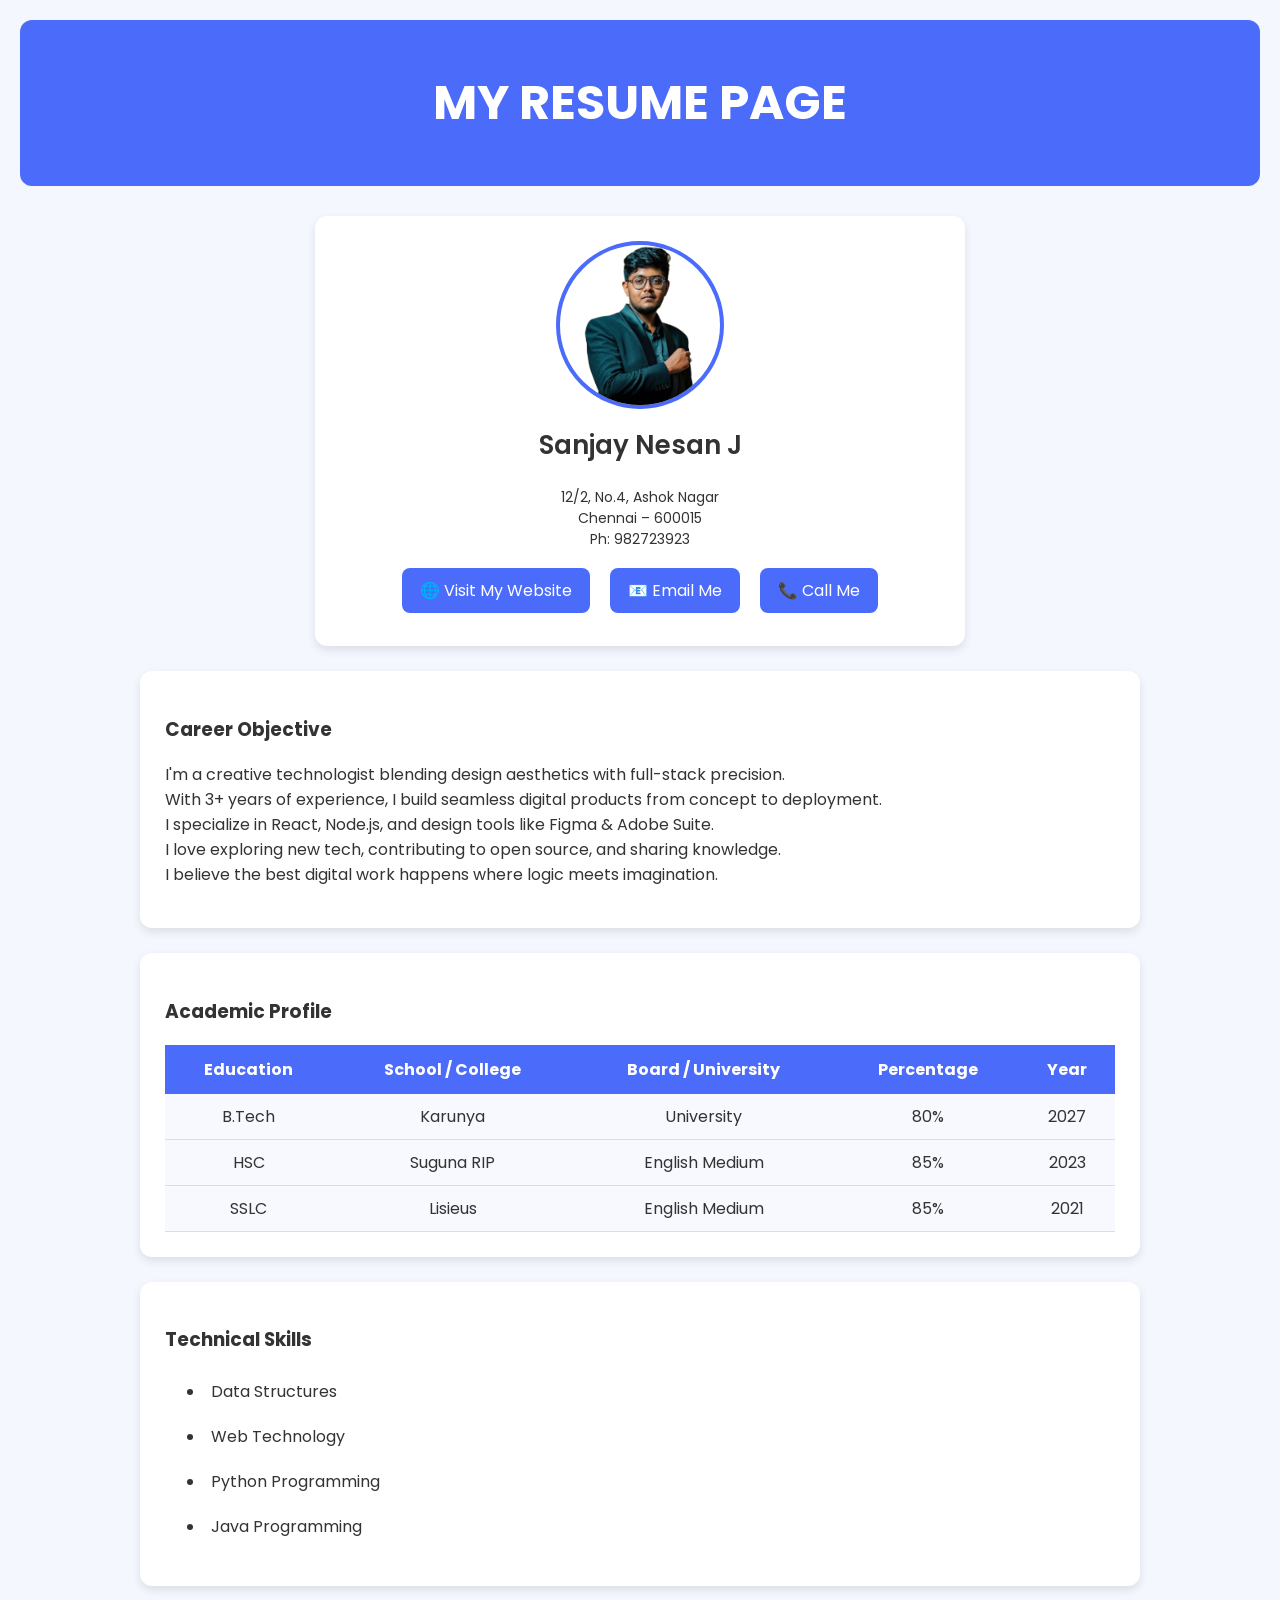
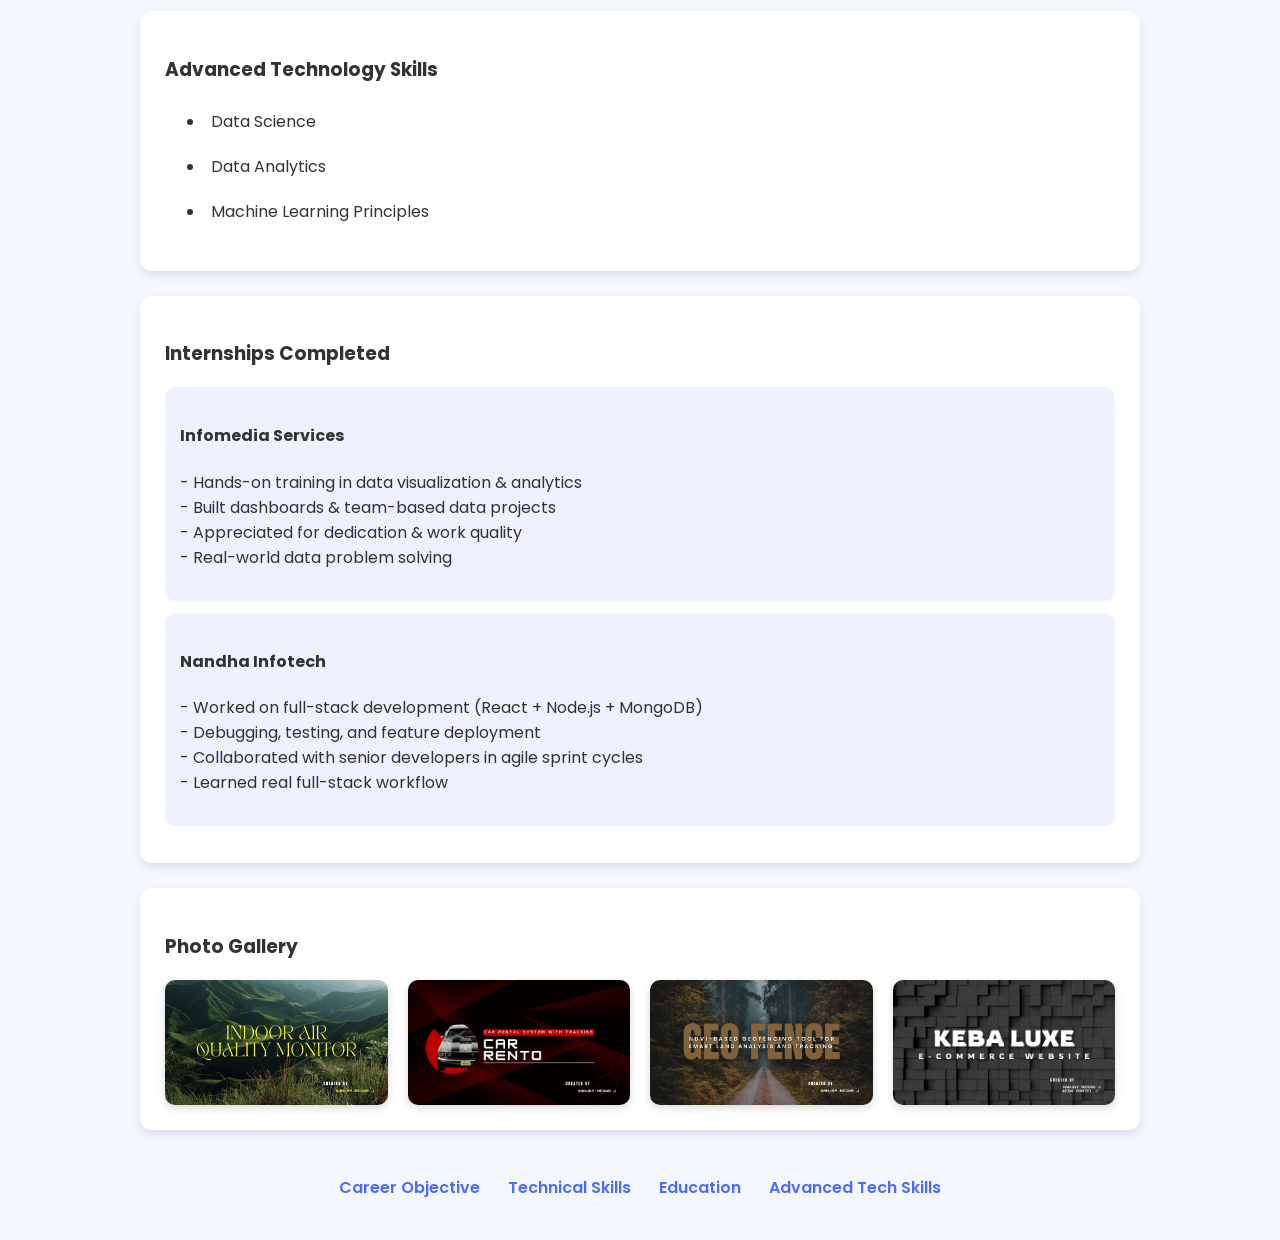
<file: Ex-1/index.html>
<!DOCTYPE html>
<html>
<head>
    <title>My Resume Page</title>
    <link rel="stylesheet" href="style.css">
    <link href="https://fonts.googleapis.com/css2?family=Poppins:wght@300;400;600&display=swap" rel="stylesheet">
</head>
<body>

    <div class="header-box">
        <h1>MY RESUME PAGE</h1>
    </div>

    <section class="profile-card">
        <img src="me.png" alt="My Image" class="profile-image">

        <h2 class="name">Sanjay Nesan J</h2>
        <p class="address">
            12/2, No.4, Ashok Nagar<br>
            Chennai – 600015<br>
            Ph: 982723923
        </p>

        <div class="quick-links">
            <a href="https://sanjay-nesan-j.web.app/" target="_blank">🌐 Visit My Website</a>
            <a href="mailto:sanjaynesan007@gmail.com">📧 Email Me</a>
            <a href="tel:9944064709">📞 Call Me</a>
        </div>
        
    </section>

    <section class="card">
        <h3 id="career">Career Objective</h3>
        <p>
            I'm a creative technologist blending design aesthetics with full-stack precision. <br>
            With 3+ years of experience, I build seamless digital products from concept to deployment. <br>
            I specialize in React, Node.js, and design tools like Figma & Adobe Suite. <br>
            I love exploring new tech, contributing to open source, and sharing knowledge. <br>
            I believe the best digital work happens where logic meets imagination. <br>
        </p>
    </section>

    <section class="card">
        <h3 id="education">Academic Profile</h3>
        <table>
            <tr>
                <th>Education</th>
                <th>School / College</th>
                <th>Board / University</th>
                <th>Percentage</th>
                <th>Year</th>
            </tr>
            <tr>
                <td>B.Tech</td>
                <td>Karunya</td>
                <td>University</td>
                <td>80%</td>
                <td>2027</td>
            </tr>
            <tr>
                <td>HSC</td>
                <td>Suguna RIP</td>
                <td>English Medium</td>
                <td>85%</td>
                <td>2023</td>
            </tr>
            <tr>
                <td>SSLC</td>
                <td>Lisieus</td>
                <td>English Medium</td>
                <td>85%</td>
                <td>2021</td>
            </tr>
        </table>
    </section>

    <section class="card">
        <h3 id="skills">Technical Skills</h3>
        <ul class="styled-list">
            <li>Data Structures</li>
            <li>Web Technology</li>
            <li>Python Programming</li>
            <li>Java Programming</li>
        </ul>
    </section>

    <section class="card">
        <h3 id="advanced">Advanced Technology Skills</h3>
        <ul class="styled-list">
            <li>Data Science</li>
            <li>Data Analytics</li>
            <li>Machine Learning Principles</li>
        </ul>
    </section>

    <section class="card">
        <h3>Internships Completed</h3>

        <div class="internship">
            <h4>Infomedia Services</h4>
            <p>
                - Hands-on training in data visualization & analytics<br>
                - Built dashboards & team-based data projects<br>
                - Appreciated for dedication & work quality<br>
                - Real-world data problem solving
            </p>
        </div>

        <div class="internship">
            <h4>Nandha Infotech</h4>
            <p>
                - Worked on full-stack development (React + Node.js + MongoDB)<br>
                - Debugging, testing, and feature deployment<br>
                - Collaborated with senior developers in agile sprint cycles<br>
                - Learned real full-stack workflow
            </p>
        </div>
    </section>

    <section class="card">
        <h3>Photo Gallery</h3>
        <div class="gallery">
            <img src="airquality.webp" alt="Air Quality Project">
            <img src="car_rental.webp" alt="Car Rental Project">
            <img src="geofence.webp" alt="Geofence Project">
            <img src="kebaluxe.webp" alt="Kebaluxe Project">
        </div>
    </section>

    <footer class="navbar">
        <a href="#career">Career Objective</a>
        <a href="#skills">Technical Skills</a>
        <a href="#education">Education</a>
        <a href="#advanced">Advanced Tech Skills</a>
    </footer>

</body>
</html>
</file>
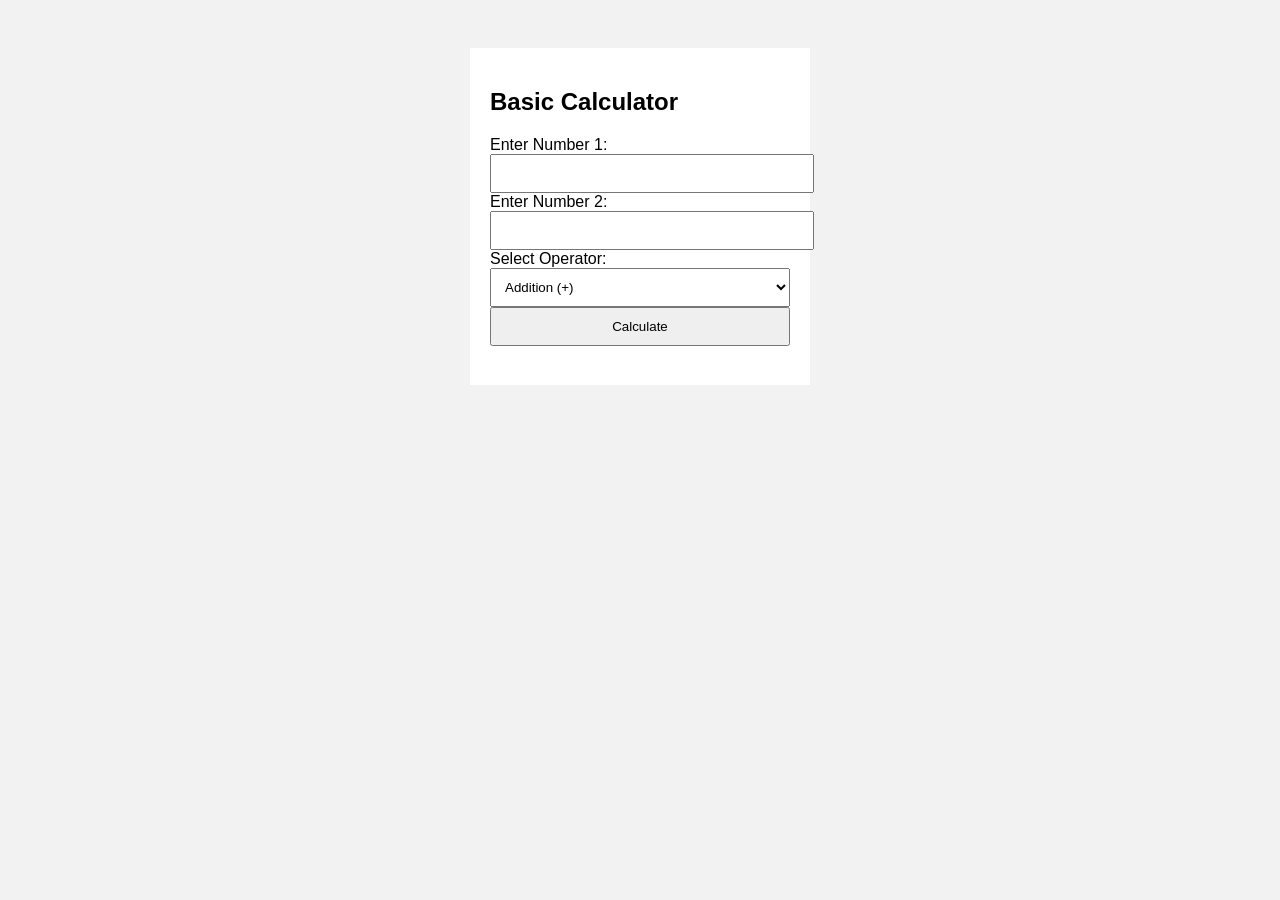
<file: Ex-5a/index.html>
<!DOCTYPE html>
<html lang="en">

<head>
    <meta charset="UTF-8">
    <meta name="viewport" content="width=device-width, initial-scale=1.0">
    <title>Basic Calculator</title>
    <link rel="stylesheet" href="./styles.css">
    <script src="./script.js"></script>
</head>

<body>
    <div class="box">
        <h2>Basic Calculator</h2>
        <label>Enter Number 1:</label>
        <input type="number" id="num1">

        <label>Enter Number 2:</label>
        <input type="number" id="num2">

        <label>Select Operator:</label>
        <select id="op">
            <option value="+">Addition (+)</option>
            <option value="-">Subtraction (-)</option>
            <option value="*">Multiplication (*)</option>
            <option value="/">Division (/)</option>
        </select>

        <button onclick="calculate()">Calculate</button>

        <h3 id="result"></h3>
    </div>
</body>

</html>
</file>
<file: Ex-1/style.css>
/* Global Style */
body {
    font-family: 'Poppins', sans-serif;
    background: #f5f7ff;
    margin: 0;
    padding: 20px;
    color: #333;
}

/* Header */
.header-box {
    text-align: center;
    padding: 15px;
    background: #4b6bfb;
    color: white;
    font-size: 24px;
    border-radius: 12px;
    margin-bottom: 30px;
}

/* Profile Section */
.profile-card {
    text-align: center;
    background: white;
    padding: 25px;
    border-radius: 12px;
    box-shadow: 0 4px 10px rgba(0,0,0,0.1);
    max-width: 600px;
    margin: auto;
}

.profile-image {
    width: 160px;
    height: 160px;
    object-fit: cover;
    border-radius: 50%;
    border: 4px solid #4b6bfb;
}

.name {
    margin-top: 10px;
    font-size: 26px;
    font-weight: 600;
}

.address {
    margin: 10px 0;
    font-size: 14px;
}

/* Quick Buttons */
.quick-links a {
    display: inline-block;
    margin: 8px;
    padding: 10px 18px;
    border-radius: 8px;
    background: #4b6bfb;
    color: white;
    text-decoration: none;
    transition: 0.3s;
}

.quick-links a:hover {
    background: #3047c9;
}

/* Section Cards */
.card {
    background: white;
    margin: 25px auto;
    padding: 25px;
    border-radius: 12px;
    max-width: 950px;
    box-shadow: 0 4px 10px rgba(0,0,0,0.1);
}

/* Table Style */
table {
    width: 100%;
    border-collapse: collapse;
    margin-top: 10px;
}

table th {
    background: #4b6bfb;
    color: white;
    padding: 12px;
}

table td {
    background: #f8f8ff;
    padding: 10px;
    text-align: center;
    border-bottom: 1px solid #ddd;
}

table tr:hover td {
    background: #e9ecff;
}

/* Lists */
.styled-list li {
    margin: 8px 0;
    padding: 6px;
}

/* Internship Cards */
.internship {
    background: #eef1ff;
    padding: 15px;
    border-radius: 10px;
    margin: 12px 0;
}

/* Gallery */
.gallery {
    display: grid;
    grid-template-columns: repeat(auto-fit, minmax(180px, 1fr));
    gap: 20px;
}

.gallery img {
    width: 100%;
    border-radius: 10px;
    box-shadow: 0 3px 8px rgba(0,0,0,0.15);
}

/* Footer Navigation */
.navbar {
    text-align: center;
    padding: 20px 0;
}

.navbar a {
    margin: 12px;
    text-decoration: none;
    color: #4b6bfb;
    font-weight: 600;
}

.navbar a:hover {
    text-decoration: underline;
}
</file>
<file: Ex-5a/styles.css>
body {
    font-family: Arial;
    background: #f2f2f2;
    padding: 40px;
}
.box {
    width: 300px;
    margin: auto;
    background: white;
    padding: 20px;
}
input, select, button {
    width: 300px;
    padding: 10px;
}
</file>
